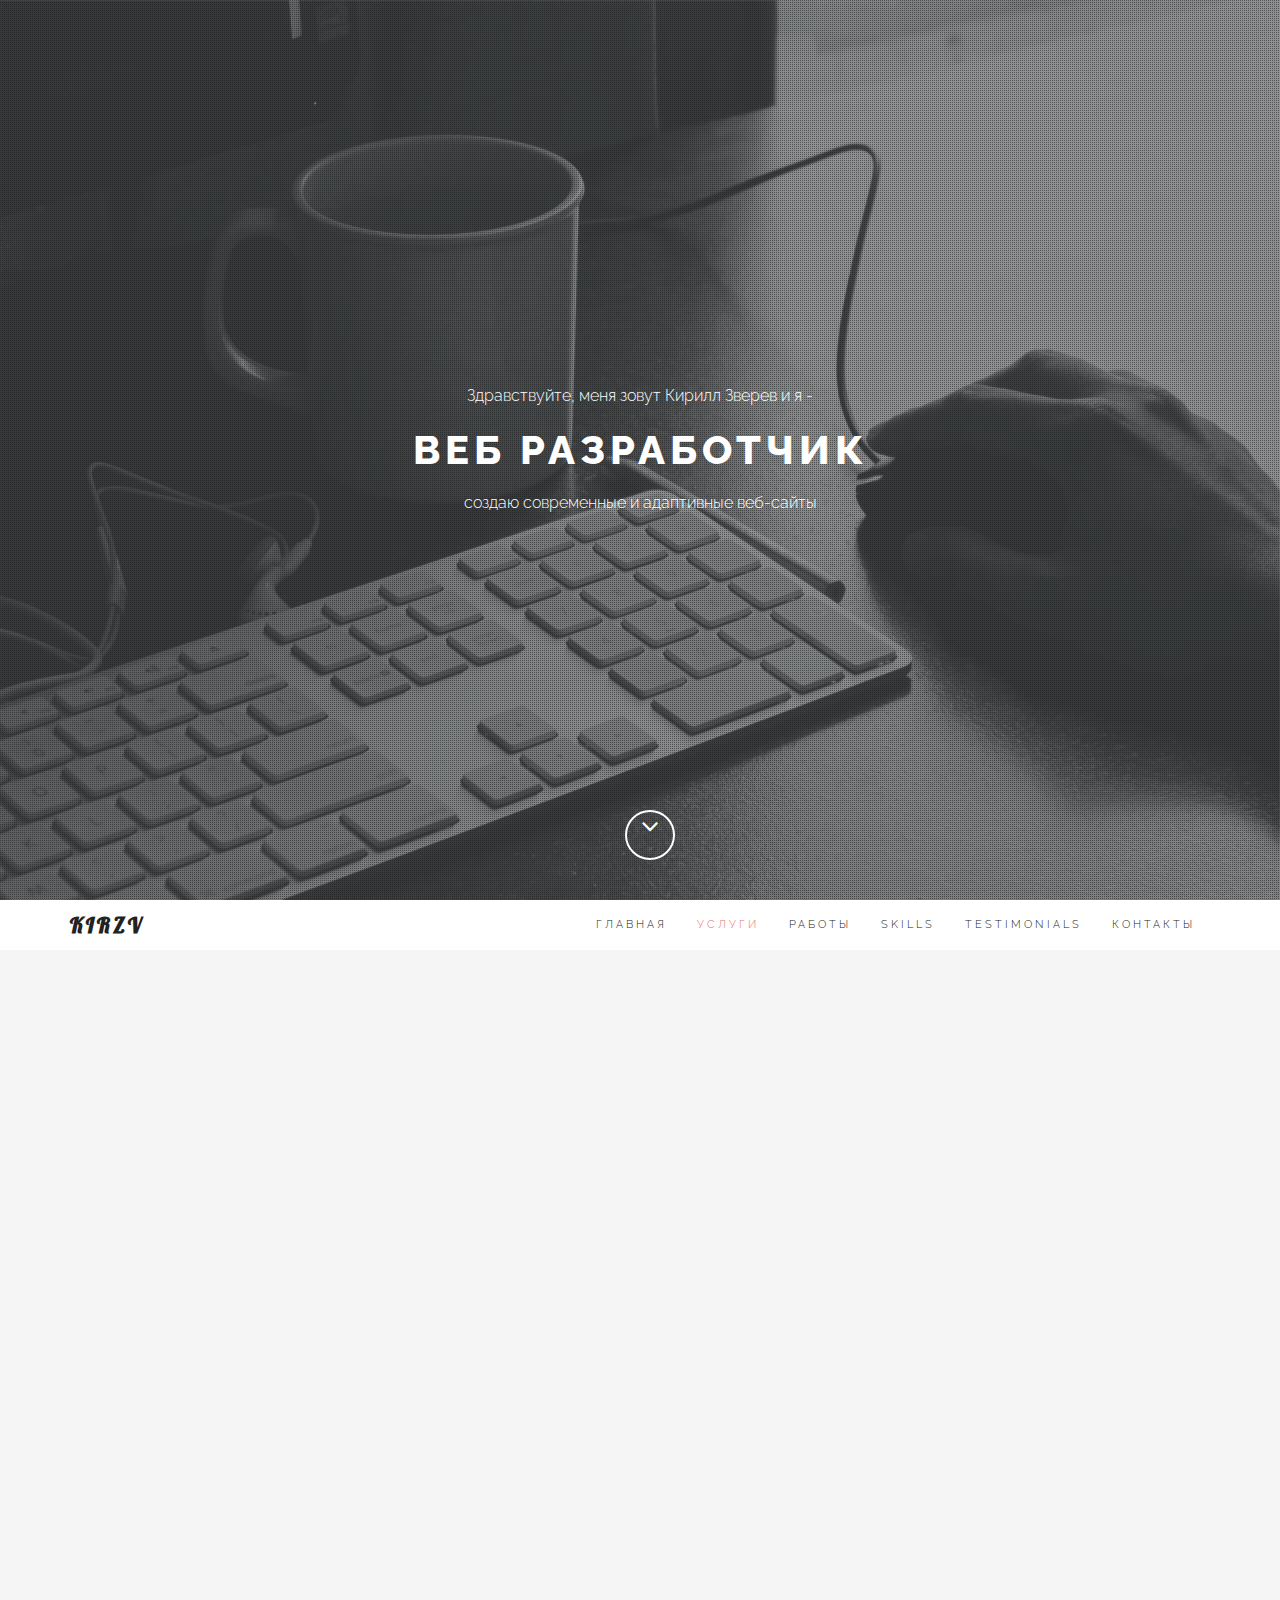
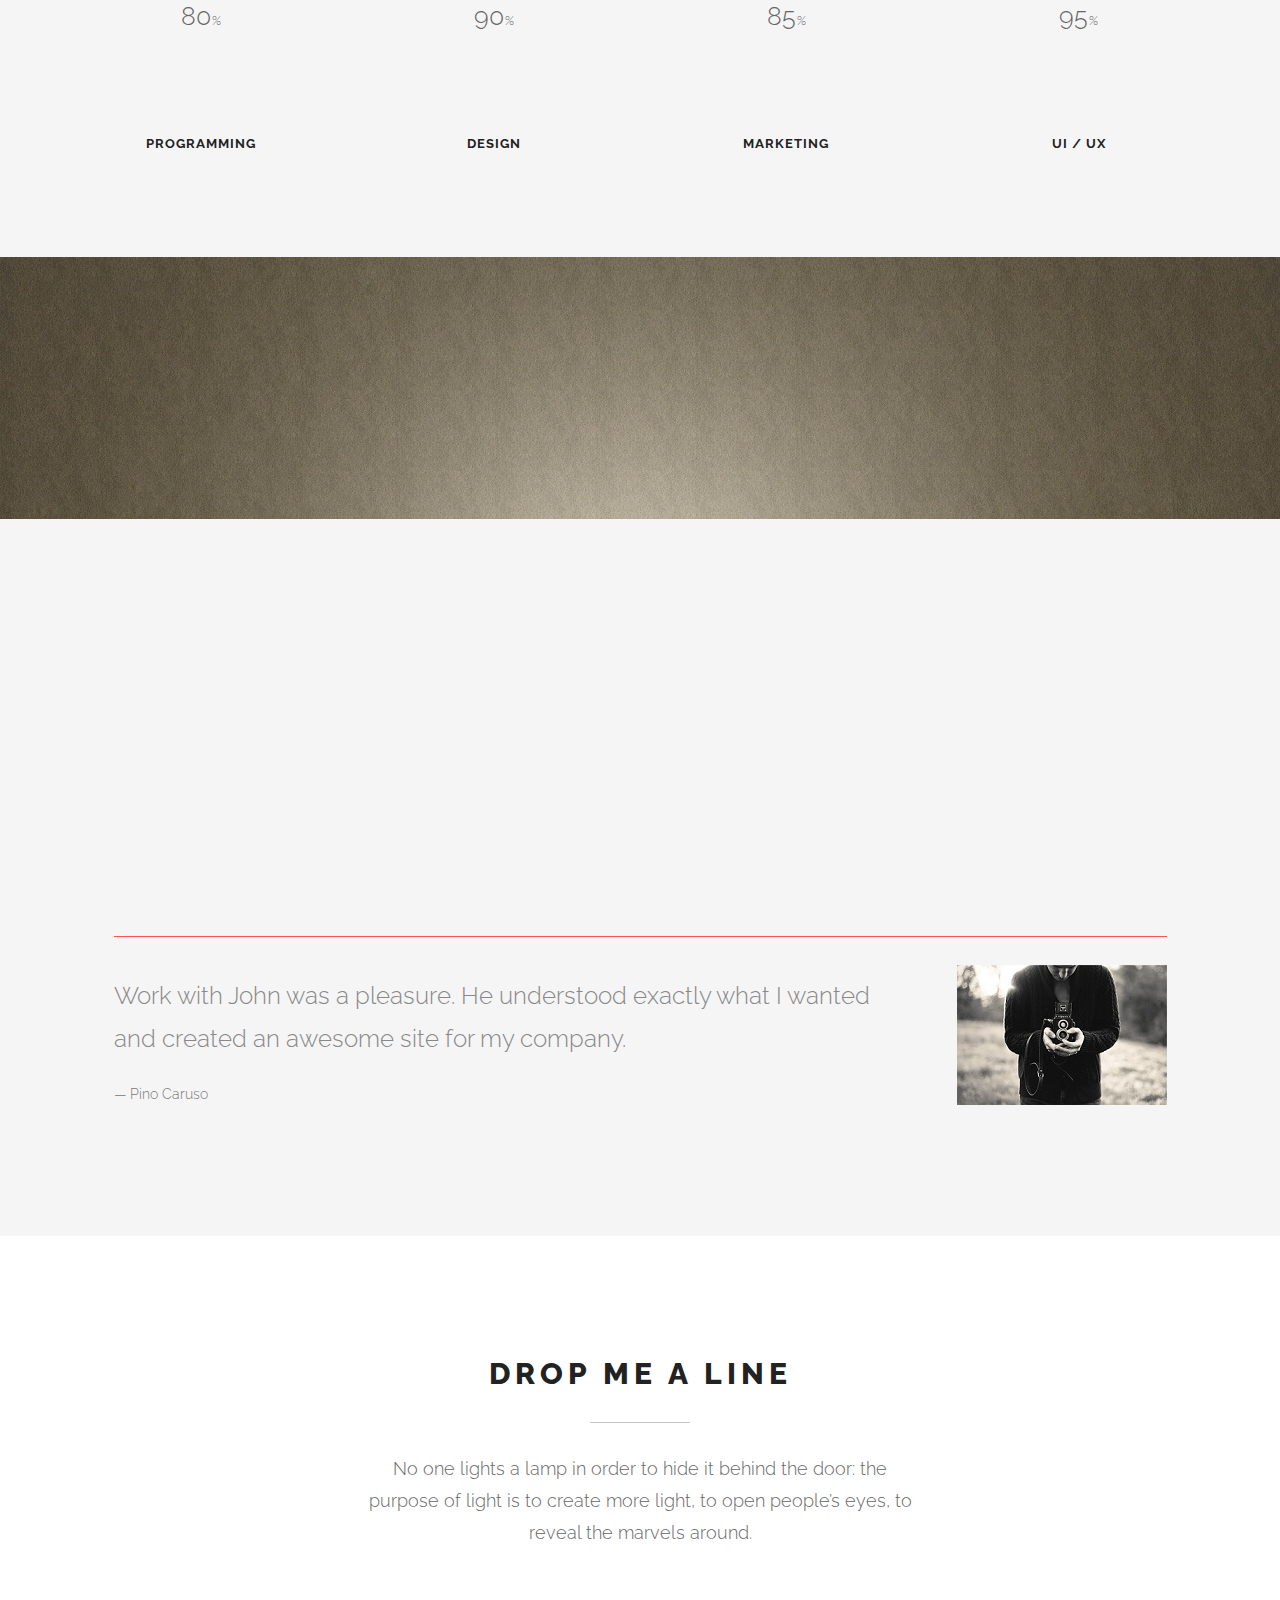
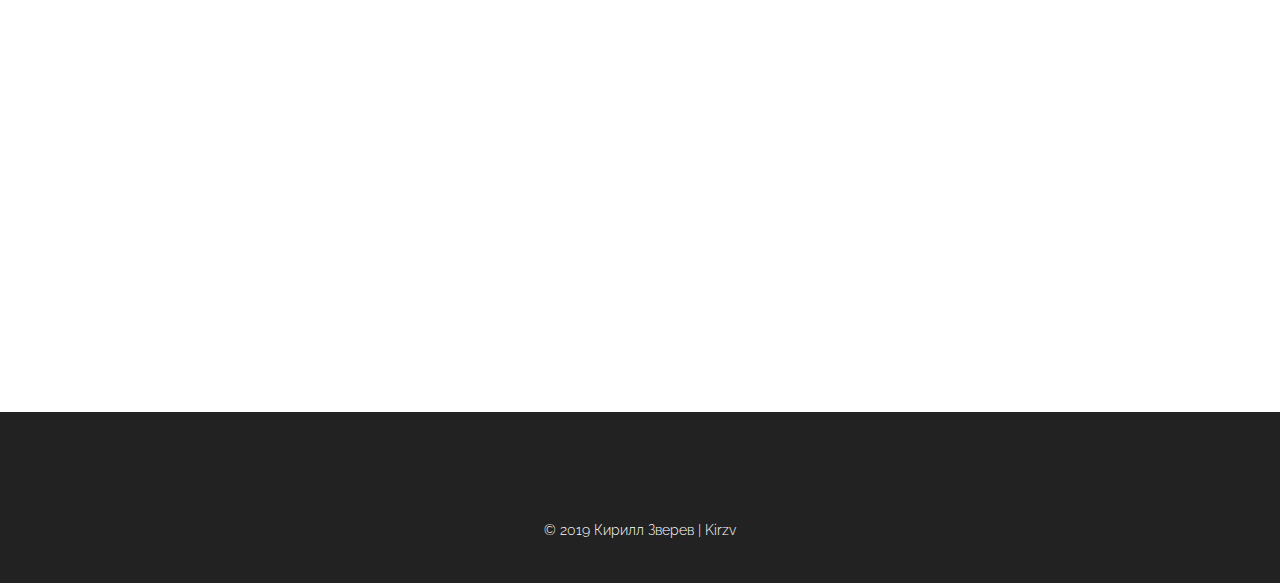
<file: index.html>
<!DOCTYPE html>
<html lang="en">
<head>
	<meta charset="UTF-8">
	<meta name="viewport" content="width=device-width, initial-scale=1.0">
	<meta name="description" content="">
	<meta name="author" content="">

	<title>Кирилл Зверев / Kirzv - Портфолио</title>

	<!-- CSS -->
	<link href="assets/bootstrap/css/bootstrap.min.css" rel="stylesheet" media="screen">
	<link href="assets/css/font-awesome.min.css" rel="stylesheet" media="screen">
	<link href="assets/css/simple-line-icons.css" rel="stylesheet" media="screen">
	<link href="assets/css/animate.css" rel="stylesheet">
    
	<!-- Custom styles CSS -->
	<link href="assets/css/style.css" rel="stylesheet" media="screen">
    
    <script src="assets/js/modernizr.custom.js"></script>
       <!-- Yandex.Metrika counter -->
<script type="text/javascript" >
   (function(m,e,t,r,i,k,a){m[i]=m[i]||function(){(m[i].a=m[i].a||[]).push(arguments)};
   m[i].l=1*new Date();k=e.createElement(t),a=e.getElementsByTagName(t)[0],k.async=1,k.src=r,a.parentNode.insertBefore(k,a)})
   (window, document, "script", "https://mc.yandex.ru/metrika/tag.js", "ym");

   ym(52295143, "init", {
        id:52295143,
        clickmap:true,
        trackLinks:true,
        accurateTrackBounce:true,
        webvisor:true
   });
</script>
<noscript><div><img src="https://mc.yandex.ru/watch/52295143" style="position:absolute; left:-9999px;" alt="" /></div></noscript>
<!-- /Yandex.Metrika counter -->
</head>
<body>

	<!-- Preloader -->

	<div id="preloader">
		<div id="status"></div>
	</div>

	<!-- Home start -->

	<section id="home" class="pfblock-image screen-height">
        <div class="home-overlay"></div>
		<div class="intro">
			<div class="start">Здравствуйте, меня зовут Кирилл Зверев и я -</div>
			<h1>Веб разработчик</h1>
			<div class="start">создаю современные и адаптивные веб-сайты</div>
		</div>

        <a href="#services">
		<div class="scroll-down">
            <span>
                <i class="fa fa-angle-down fa-2x"></i>
            </span>
		</div>
        </a>

	</section>

	<!-- Home end -->

	<!-- Navigation start -->

	<header class="header">

		<nav class="navbar navbar-custom" role="navigation">

			<div class="container">

				<div class="navbar-header">
					<button type="button" class="navbar-toggle" data-toggle="collapse" data-target="#custom-collapse">
						<span class="sr-only">Toggle navigation</span>
						<span class="icon-bar"></span>
						<span class="icon-bar"></span>
						<span class="icon-bar"></span>
					</button>
					<a class="navbar-brand" href="index.html">Kirzv</a>
				</div>

				<div class="collapse navbar-collapse" id="custom-collapse">
					<ul class="nav navbar-nav navbar-right">
						<li><a href="#home">Главная</a></li>
						<li><a href="#services">Услуги</a></li>
                        <li><a href="#portfolio">Работы</a></li>
                        <li><a href="#skills">Skills</a></li>
						<li><a href="#testimonials">Testimonials</a></li>
						<li><a href="#contact">Контакты</a></li>
					</ul>
				</div>

			</div><!-- .container -->

		</nav>

	</header>

	<!-- Navigation end -->

    <!-- Services start -->

	<section id="services" class="pfblock pfblock-gray">
		<div class="container">
			<div class="row">

				<div class="col-sm-6 col-sm-offset-3">

					<div class="pfblock-header wow fadeInUp">
						<h2 class="pfblock-title">Чем я занимаюсь</h2>
						<div class="pfblock-line"></div>
						<div class="pfblock-subtitle">
							Заканчиваю институт РТУ МИРЭА в 2019 году. Факультет Информационных технологий. Направление "Информационные системы и технологии".
						</div>
					</div>

				</div>

			</div>

			<div class="row">

				<div class="col-sm-3">

					<div class="iconbox wow slideInLeft">
						<div class="iconbox-icon">
							<span class="icon-magic-wand"></span>
						</div>
						<div class="iconbox-text">
							<h3 class="iconbox-title">Вёрстка</h3>
							<div class="iconbox-desc">
								Создание сайта по макету с использованием Bootstrap, HTML5, CSS3, JavaScript, PHP.
							</div>
						</div>
					</div>

				</div>

				<div class="col-sm-3">

					<div class="iconbox wow slideInLeft">
						<div class="iconbox-icon">
							<span class="icon-puzzle"></span>
						</div>
						<div class="iconbox-text">
							<h3 class="iconbox-title">Редактирование сайтов</h3>
							<div class="iconbox-desc">
								Поддержка Вашего сайта: добавление или удаление нужных элементов, их редактирование.
							</div>
						</div>
					</div>

				</div>

				<div class="col-sm-3">

					<div class="iconbox wow slideInRight">
						<div class="iconbox-icon">
							<span class="icon-badge"></span>
						</div>
						<div class="iconbox-text">
							<h3 class="iconbox-title">Наполнение сайтов</h3>
							<div class="iconbox-desc">
								Добавлю контент на Ваш сайт, установлю метрику, установлю функции обратной связи и многое другое.
							</div>
						</div>
					</div>

				</div>

				<div class="col-sm-3">

					<div class="iconbox wow slideInRight">
						<div class="iconbox-icon">
							<span class="icon-question"></span>
						</div>
						<div class="iconbox-text">
							<h3 class="iconbox-title">Консультации</h3>
							<div class="iconbox-desc">
								Проконсультирую клиента по поводу интересующих его вопросов.
							</div>
						</div>
					</div>

				</div>

			</div><!-- .row -->
		</div><!-- .container -->
	</section>

	<!-- Services end -->
    
	<!-- Portfolio start -->

	<section id="portfolio" class="pfblock">
		<div class="container">
			<div class="row">

				<div class="col-sm-6 col-sm-offset-3">

					<div class="pfblock-header wow fadeInUp">
						<h2 class="pfblock-title">Мои работы</h2>
						<div class="pfblock-line"></div>
						<div class="pfblock-subtitle">
							No one lights a lamp in order to hide it behind the door: the purpose of light is to create more light, to open people’s eyes, to reveal the marvels around.
						</div>
					</div>

				</div>

			</div><!-- .row -->
            
            
            <div class="row">
                
                <div class="col-xs-12 col-sm-4 col-md-4">
                    
                    <a href="site1/index.html">
                    	<div class="grid wow zoomIn">
                        <figure class="effect-bubba">
                            <img src="assets/images/item-1.jpg" alt="img01"/>
                            <figcaption>
                                <h2>Мебель <span>Елена</span></h2>
                                <p>Одна страница сайта со слайдерами и всплывающими окнами</p>
                            </figcaption>			
                        </figure>
                    </div>
                </a>
                    
                </div>

                <div class="col-xs-12 col-sm-4 col-md-4">
            
                     <a href="site2/index.html">
                     	<div class="grid wow zoomIn">
                        <figure class="effect-bubba">
                            <img src="assets/images/item-2.jpg" alt="img01"/>
                            <figcaption>
                                <h2>Риелторский <span>центр</span></h2>
                                <p>Студенческая работа в РТУ МИРЭА</p>
                            </figcaption>			
                        </figure>
                    </div>
                </a>
                    
                </div>
                
                <div class="col-xs-12 col-sm-4 col-md-4">
            
                    <div class="grid wow zoomIn">
                        <figure class="effect-bubba">
                            <img src="assets/images/item-3.jpg" alt="img01"/>
                            <figcaption>
                                <h2>Скоро <span>будут</span></h2>
                                <p>Здесь будут будущие работы из портфолио</p>
                            </figcaption>			
                        </figure>
                    </div>
                    
                </div>
                
                <div class="col-xs-12 col-sm-4 col-md-4">
            
                    <div class="grid wow zoomIn">
                        <figure class="effect-bubba">
                            <img src="assets/images/item-4.jpg" alt="img01"/>
                            <figcaption>
                                <h2>Скоро <span>будут</span></h2>
                                <p>Здесь будут будущие работы из портфолио</p>
                            </figcaption>			
                        </figure>
                    </div>
                    
                </div>
                
                <div class="col-xs-12 col-sm-4 col-md-4">
            
                    <div class="grid wow zoomIn">
                        <figure class="effect-bubba">
                            <img src="assets/images/item-5.jpg" alt="img01"/>
                            <figcaption>
                                <h2>Скоро <span>будут</span></h2>
                                <p>Здесь будут будущие работы из портфолио</p>
                            </figcaption>			
                        </figure>
                    </div>
                    
                </div>
                
                <div class="col-xs-12 col-sm-4 col-md-4">
            
                    <div class="grid wow zoomIn">
                        <figure class="effect-bubba">
                            <img src="assets/images/item-6.jpg" alt="img01"/>
                            <figcaption>
                                <h2>Скоро <span>будут</span></h2>
                                <p>Здесь будут будущие работы из портфолио</p>
                            </figcaption>			
                        </figure>
                    </div>
                    
                </div>
                
            </div>


		</div><!-- .contaier -->

	</section>

	<!-- Portfolio end -->
    
    <!-- Skills start -->
    
    <section class="pfblock pfblock-gray" id="skills">
		
			<div class="container">
			
				<div class="row skills">
					
					<div class="row">

                        <div class="col-sm-6 col-sm-offset-3">

                            <div class="pfblock-header wow fadeInUp">
                                <h2 class="pfblock-title">Мои навыки</h2>
                                <div class="pfblock-line"></div>
                                <div class="pfblock-subtitle">
                                    No one lights a lamp in order to hide it behind the door: the purpose of light is to create more light, to open people’s eyes, to reveal the marvels around.
                                </div>
                            </div>

                        </div>

                    </div><!-- .row -->
					
					<div class="col-sm-6 col-md-3 text-center">
						<span data-percent="80" class="chart easyPieChart" style="width: 140px; height: 140px; line-height: 140px;">
                            <span class="percent">80</span>
                        </span>
						<h3 class="text-center">Programming</h3>
					</div>
					<div class="col-sm-6 col-md-3 text-center">
						<span data-percent="90" class="chart easyPieChart" style="width: 140px; height: 140px; line-height: 140px;">
                            <span class="percent">90</span>
                        </span>
						<h3 class="text-center">Design</h3>
					</div>
					<div class="col-sm-6 col-md-3 text-center">
						<span data-percent="85" class="chart easyPieChart" style="width: 140px; height: 140px; line-height: 140px;">
                            <span class="percent">85</span>
                        </span>
						<h3 class="text-center">Marketing</h3>
					</div>
					<div class="col-sm-6 col-md-3 text-center">
						<span data-percent="95" class="chart easyPieChart" style="width: 140px; height: 140px; line-height: 140px;">
                            <span class="percent">95</span>
                        </span>
						<h3 class="text-center">UI / UX</h3>
					</div>
					
				</div><!--End row -->
			
			</div>
		
    </section>
    
    <!-- Skills end -->

	<!-- CallToAction start -->

	<section class="calltoaction">
		<div class="container">

			<div class="row">

				<div class="col-md-12 col-lg-12">
					<h2 class="wow slideInRight" data-wow-delay=".1s">ARE YOU READY TO START?</h2>
					<div class="calltoaction-decription wow slideInRight" data-wow-delay=".2s">
						I'm available for freelance projects.
					</div>
				</div>

				<div class="col-md-12 col-lg-12 calltoaction-btn wow slideInRight" data-wow-delay=".3s">
					<a href="#contact" class="btn btn-lg">Hire Me</a>
				</div>

			</div><!-- .row -->
		</div><!-- .container -->
	</section>

	<!-- CallToAction end -->

	<!-- Testimonials start -->

	<section id="testimonials" class="pfblock pfblock-gray">

		<div class="container">
            
            <div class="row">

				<div class="col-sm-6 col-sm-offset-3">

					<div class="pfblock-header wow fadeInUp">
						<h2 class="pfblock-title">What my clients say</h2>
						<div class="pfblock-line"></div>
						<div class="pfblock-subtitle">
							No one lights a lamp in order to hide it behind the door: the purpose of light is to create more light, to open people’s eyes, to reveal the marvels around.
						</div>
					</div>

				</div>

			</div><!-- .row -->

            <div class="row">

			<div id="cbp-qtrotator" class="cbp-qtrotator">
                <div class="cbp-qtcontent">
                    <img src="assets/images/client-1.jpg" alt="client-1" />
                    <blockquote>
                      <p>Work with John was a pleasure. He understood exactly what I wanted and created an awesome site for my company.</p>
                      <footer>Pino Caruso</footer>
                    </blockquote>
                </div>
                <div class="cbp-qtcontent">
                    <img src="assets/images/client-2.jpg" alt="client-2" />
                    <blockquote>
                      <p>I'm really happy with the results. Get 100% satisfaction is difficult but Alex got it without problems.</p>
                      <footer>Jane Doe</footer>
                    </blockquote>
                </div>

            </div>		

            </div><!-- .row -->

					
		</div><!-- .row -->
	</section>

	<!-- Testimonial end -->


	<!-- Contact start -->

	<section id="contact" class="pfblock">
		<div class="container">
			<div class="row">

				<div class="col-sm-6 col-sm-offset-3">

					<div class="pfblock-header">
						<h2 class="pfblock-title">Drop me a line</h2>
						<div class="pfblock-line"></div>
						<div class="pfblock-subtitle">
							No one lights a lamp in order to hide it behind the door: the purpose of light is to create more light, to open people’s eyes, to reveal the marvels around.
						</div>
					</div>

				</div>

			</div><!-- .row -->

			<div class="row">

				<div class="col-sm-6 col-sm-offset-3">

					<form id="contact-form" role="form">
						<div class="ajax-hidden">
							<div class="form-group wow fadeInUp">
								<label class="sr-only" for="c_name">Name</label>
								<input type="text" id="c_name" class="form-control" name="c_name" placeholder="Name">
							</div>

							<div class="form-group wow fadeInUp" data-wow-delay=".1s">
								<label class="sr-only" for="c_email">Email</label>
								<input type="email" id="c_email" class="form-control" name="c_email" placeholder="E-mail">
							</div>

							<div class="form-group wow fadeInUp" data-wow-delay=".2s">
								<textarea class="form-control" id="c_message" name="c_message" rows="7" placeholder="Message"></textarea>
							</div>

							<button type="submit" class="btn btn-lg btn-block wow fadeInUp" data-wow-delay=".3s">Send Message</button>
						</div>
						<div class="ajax-response"></div>
					</form>

				</div>

			</div><!-- .row -->
		</div><!-- .container -->
	</section>

	<!-- Contact end -->

	<!-- Footer start -->

	<footer id="footer">
		<div class="container">
			<div class="row">

				<div class="col-sm-12">

					<ul class="social-links">
						<li><a href="index.html#" class="wow fadeInUp"><i class="fa fa-facebook"></i></a></li>
						<li><a href="index.html#" class="wow fadeInUp" data-wow-delay=".1s"><i class="fa fa-twitter"></i></a></li>
						<li><a href="index.html#" class="wow fadeInUp" data-wow-delay=".2s"><i class="fa fa-google-plus"></i></a></li>
						<li><a href="index.html#" class="wow fadeInUp" data-wow-delay=".4s"><i class="fa fa-pinterest"></i></a></li>
						<li><a href="index.html#" class="wow fadeInUp" data-wow-delay=".5s"><i class="fa fa-envelope"></i></a></li>
					</ul>

                    <p class="copyright">
                        © 2019 Кирилл Зверев | Kirzv
					</p>

				</div>

			</div><!-- .row -->
		</div><!-- .container -->
	</footer>

	<!-- Footer end -->

	<!-- Scroll to top -->

	<div class="scroll-up">
		<a href="#home"><i class="fa fa-angle-up"></i></a>
	</div>
    
    <!-- Scroll to top end-->

	<!-- Javascript files -->

	<script src="assets/js/jquery-1.11.1.min.js"></script>
	<script src="assets/bootstrap/js/bootstrap.min.js"></script>
	<script src="assets/js/jquery.parallax-1.1.3.js"></script>
	<script src="assets/js/imagesloaded.pkgd.js"></script>
	<script src="assets/js/jquery.sticky.js"></script>
	<script src="assets/js/smoothscroll.js"></script>
	<script src="assets/js/wow.min.js"></script>
    <script src="assets/js/jquery.easypiechart.js"></script>
    <script src="assets/js/waypoints.min.js"></script>
    <script src="assets/js/jquery.cbpQTRotator.js"></script>
	<script src="assets/js/custom.js"></script>

</body>
</html>
</file>
<file: assets/css/simple-line-icons.css>
@font-face {
	font-family: 'Simple-Line-Icons';
	src:url('../fonts/Simple-Line-Icons.eot');
	src:url('../fonts/Simple-Line-Icons.eot?#iefix') format('embedded-opentype'),
		url('../fonts/Simple-Line-Icons.woff') format('woff'),
		url('../fonts/Simple-Line-Icons.ttf') format('truetype'),
		url('../fonts/Simple-Line-Icons.svg#Simple-Line-Icons') format('svg');
	font-weight: normal;
	font-style: normal;
}

/* Use the following CSS code if you want to use data attributes for inserting your icons */
[data-icon]:before {
	font-family: 'Simple-Line-Icons';
	content: attr(data-icon);
	speak: none;
	font-weight: normal;
	font-variant: normal;
	text-transform: none;
	line-height: 1;
	-webkit-font-smoothing: antialiased;
	-moz-osx-font-smoothing: grayscale;
}

/* Use the following CSS code if you want to have a class per icon */
/*
Instead of a list of all class selectors,
you can use the generic selector below, but it's slower:
[class*="icon-"] {
*/
.icon-user-female, .icon-user-follow, .icon-user-following, .icon-user-unfollow, .icon-trophy, .icon-screen-smartphone, .icon-screen-desktop, .icon-plane, .icon-notebook, .icon-moustache, .icon-mouse, .icon-magnet, .icon-energy, .icon-emoticon-smile, .icon-disc, .icon-cursor-move, .icon-crop, .icon-credit-card, .icon-chemistry, .icon-user, .icon-speedometer, .icon-social-youtube, .icon-social-twitter, .icon-social-tumblr, .icon-social-facebook, .icon-social-dropbox, .icon-social-dribbble, .icon-shield, .icon-screen-tablet, .icon-magic-wand, .icon-hourglass, .icon-graduation, .icon-ghost, .icon-game-controller, .icon-fire, .icon-eyeglasses, .icon-envelope-open, .icon-envelope-letter, .icon-bell, .icon-badge, .icon-anchor, .icon-wallet, .icon-vector, .icon-speech, .icon-puzzle, .icon-printer, .icon-present, .icon-playlist, .icon-pin, .icon-picture, .icon-map, .icon-layers, .icon-handbag, .icon-globe-alt, .icon-globe, .icon-frame, .icon-folder-alt, .icon-film, .icon-feed, .icon-earphones-alt, .icon-earphones, .icon-drop, .icon-drawer, .icon-docs, .icon-directions, .icon-direction, .icon-diamond, .icon-cup, .icon-compass, .icon-call-out, .icon-call-in, .icon-call-end, .icon-calculator, .icon-bubbles, .icon-briefcase, .icon-book-open, .icon-basket-loaded, .icon-basket, .icon-bag, .icon-action-undo, .icon-action-redo, .icon-wrench, .icon-umbrella, .icon-trash, .icon-tag, .icon-support, .icon-size-fullscreen, .icon-size-actual, .icon-shuffle, .icon-share-alt, .icon-share, .icon-rocket, .icon-question, .icon-pie-chart, .icon-pencil, .icon-note, .icon-music-tone-alt, .icon-music-tone, .icon-microphone, .icon-loop, .icon-logout, .icon-login, .icon-list, .icon-like, .icon-home, .icon-grid, .icon-graph, .icon-equalizer, .icon-dislike, .icon-cursor, .icon-control-start, .icon-control-rewind, .icon-control-play, .icon-control-pause, .icon-control-forward, .icon-control-end, .icon-calendar, .icon-bulb, .icon-bar-chart, .icon-arrow-up, .icon-arrow-right, .icon-arrow-left, .icon-arrow-down, .icon-ban, .icon-bubble, .icon-camcorder, .icon-camera, .icon-check, .icon-clock, .icon-close, .icon-cloud-download, .icon-cloud-upload, .icon-doc, .icon-envelope, .icon-eye, .icon-flag, .icon-folder, .icon-heart, .icon-info, .icon-key, .icon-link, .icon-lock, .icon-lock-open, .icon-magnifier, .icon-magnifier-add, .icon-magnifier-remove, .icon-paper-clip, .icon-paper-plane, .icon-plus, .icon-pointer, .icon-power, .icon-refresh, .icon-reload, .icon-settings, .icon-star, .icon-symbol-female, .icon-symbol-male, .icon-target, .icon-volume-1, .icon-volume-2, .icon-volume-off, .icon-users {
	font-family: 'Simple-Line-Icons';
	speak: none;
	font-style: normal;
	font-weight: normal;
	font-variant: normal;
	text-transform: none;
	line-height: 1;
	-webkit-font-smoothing: antialiased;
}
.icon-user-female:before {
	content: "\e000";
}
.icon-user-follow:before {
	content: "\e002";
}
.icon-user-following:before {
	content: "\e003";
}
.icon-user-unfollow:before {
	content: "\e004";
}
.icon-trophy:before {
	content: "\e006";
}
.icon-screen-smartphone:before {
	content: "\e010";
}
.icon-screen-desktop:before {
	content: "\e011";
}
.icon-plane:before {
	content: "\e012";
}
.icon-notebook:before {
	content: "\e013";
}
.icon-moustache:before {
	content: "\e014";
}
.icon-mouse:before {
	content: "\e015";
}
.icon-magnet:before {
	content: "\e016";
}
.icon-energy:before {
	content: "\e020";
}
.icon-emoticon-smile:before {
	content: "\e021";
}
.icon-disc:before {
	content: "\e022";
}
.icon-cursor-move:before {
	content: "\e023";
}
.icon-crop:before {
	content: "\e024";
}
.icon-credit-card:before {
	content: "\e025";
}
.icon-chemistry:before {
	content: "\e026";
}
.icon-user:before {
	content: "\e005";
}
.icon-speedometer:before {
	content: "\e007";
}
.icon-social-youtube:before {
	content: "\e008";
}
.icon-social-twitter:before {
	content: "\e009";
}
.icon-social-tumblr:before {
	content: "\e00a";
}
.icon-social-facebook:before {
	content: "\e00b";
}
.icon-social-dropbox:before {
	content: "\e00c";
}
.icon-social-dribbble:before {
	content: "\e00d";
}
.icon-shield:before {
	content: "\e00e";
}
.icon-screen-tablet:before {
	content: "\e00f";
}
.icon-magic-wand:before {
	content: "\e017";
}
.icon-hourglass:before {
	content: "\e018";
}
.icon-graduation:before {
	content: "\e019";
}
.icon-ghost:before {
	content: "\e01a";
}
.icon-game-controller:before {
	content: "\e01b";
}
.icon-fire:before {
	content: "\e01c";
}
.icon-eyeglasses:before {
	content: "\e01d";
}
.icon-envelope-open:before {
	content: "\e01e";
}
.icon-envelope-letter:before {
	content: "\e01f";
}
.icon-bell:before {
	content: "\e027";
}
.icon-badge:before {
	content: "\e028";
}
.icon-anchor:before {
	content: "\e029";
}
.icon-wallet:before {
	content: "\e02a";
}
.icon-vector:before {
	content: "\e02b";
}
.icon-speech:before {
	content: "\e02c";
}
.icon-puzzle:before {
	content: "\e02d";
}
.icon-printer:before {
	content: "\e02e";
}
.icon-present:before {
	content: "\e02f";
}
.icon-playlist:before {
	content: "\e030";
}
.icon-pin:before {
	content: "\e031";
}
.icon-picture:before {
	content: "\e032";
}
.icon-map:before {
	content: "\e033";
}
.icon-layers:before {
	content: "\e034";
}
.icon-handbag:before {
	content: "\e035";
}
.icon-globe-alt:before {
	content: "\e036";
}
.icon-globe:before {
	content: "\e037";
}
.icon-frame:before {
	content: "\e038";
}
.icon-folder-alt:before {
	content: "\e039";
}
.icon-film:before {
	content: "\e03a";
}
.icon-feed:before {
	content: "\e03b";
}
.icon-earphones-alt:before {
	content: "\e03c";
}
.icon-earphones:before {
	content: "\e03d";
}
.icon-drop:before {
	content: "\e03e";
}
.icon-drawer:before {
	content: "\e03f";
}
.icon-docs:before {
	content: "\e040";
}
.icon-directions:before {
	content: "\e041";
}
.icon-direction:before {
	content: "\e042";
}
.icon-diamond:before {
	content: "\e043";
}
.icon-cup:before {
	content: "\e044";
}
.icon-compass:before {
	content: "\e045";
}
.icon-call-out:before {
	content: "\e046";
}
.icon-call-in:before {
	content: "\e047";
}
.icon-call-end:before {
	content: "\e048";
}
.icon-calculator:before {
	content: "\e049";
}
.icon-bubbles:before {
	content: "\e04a";
}
.icon-briefcase:before {
	content: "\e04b";
}
.icon-book-open:before {
	content: "\e04c";
}
.icon-basket-loaded:before {
	content: "\e04d";
}
.icon-basket:before {
	content: "\e04e";
}
.icon-bag:before {
	content: "\e04f";
}
.icon-action-undo:before {
	content: "\e050";
}
.icon-action-redo:before {
	content: "\e051";
}
.icon-wrench:before {
	content: "\e052";
}
.icon-umbrella:before {
	content: "\e053";
}
.icon-trash:before {
	content: "\e054";
}
.icon-tag:before {
	content: "\e055";
}
.icon-support:before {
	content: "\e056";
}
.icon-size-fullscreen:before {
	content: "\e057";
}
.icon-size-actual:before {
	content: "\e058";
}
.icon-shuffle:before {
	content: "\e059";
}
.icon-share-alt:before {
	content: "\e05a";
}
.icon-share:before {
	content: "\e05b";
}
.icon-rocket:before {
	content: "\e05c";
}
.icon-question:before {
	content: "\e05d";
}
.icon-pie-chart:before {
	content: "\e05e";
}
.icon-pencil:before {
	content: "\e05f";
}
.icon-note:before {
	content: "\e060";
}
.icon-music-tone-alt:before {
	content: "\e061";
}
.icon-music-tone:before {
	content: "\e062";
}
.icon-microphone:before {
	content: "\e063";
}
.icon-loop:before {
	content: "\e064";
}
.icon-logout:before {
	content: "\e065";
}
.icon-login:before {
	content: "\e066";
}
.icon-list:before {
	content: "\e067";
}
.icon-like:before {
	content: "\e068";
}
.icon-home:before {
	content: "\e069";
}
.icon-grid:before {
	content: "\e06a";
}
.icon-graph:before {
	content: "\e06b";
}
.icon-equalizer:before {
	content: "\e06c";
}
.icon-dislike:before {
	content: "\e06d";
}
.icon-cursor:before {
	content: "\e06e";
}
.icon-control-start:before {
	content: "\e06f";
}
.icon-control-rewind:before {
	content: "\e070";
}
.icon-control-play:before {
	content: "\e071";
}
.icon-control-pause:before {
	content: "\e072";
}
.icon-control-forward:before {
	content: "\e073";
}
.icon-control-end:before {
	content: "\e074";
}
.icon-calendar:before {
	content: "\e075";
}
.icon-bulb:before {
	content: "\e076";
}
.icon-bar-chart:before {
	content: "\e077";
}
.icon-arrow-up:before {
	content: "\e078";
}
.icon-arrow-right:before {
	content: "\e079";
}
.icon-arrow-left:before {
	content: "\e07a";
}
.icon-arrow-down:before {
	content: "\e07b";
}
.icon-ban:before {
	content: "\e07c";
}
.icon-bubble:before {
	content: "\e07d";
}
.icon-camcorder:before {
	content: "\e07e";
}
.icon-camera:before {
	content: "\e07f";
}
.icon-check:before {
	content: "\e080";
}
.icon-clock:before {
	content: "\e081";
}
.icon-close:before {
	content: "\e082";
}
.icon-cloud-download:before {
	content: "\e083";
}
.icon-cloud-upload:before {
	content: "\e084";
}
.icon-doc:before {
	content: "\e085";
}
.icon-envelope:before {
	content: "\e086";
}
.icon-eye:before {
	content: "\e087";
}
.icon-flag:before {
	content: "\e088";
}
.icon-folder:before {
	content: "\e089";
}
.icon-heart:before {
	content: "\e08a";
}
.icon-info:before {
	content: "\e08b";
}
.icon-key:before {
	content: "\e08c";
}
.icon-link:before {
	content: "\e08d";
}
.icon-lock:before {
	content: "\e08e";
}
.icon-lock-open:before {
	content: "\e08f";
}
.icon-magnifier:before {
	content: "\e090";
}
.icon-magnifier-add:before {
	content: "\e091";
}
.icon-magnifier-remove:before {
	content: "\e092";
}
.icon-paper-clip:before {
	content: "\e093";
}
.icon-paper-plane:before {
	content: "\e094";
}
.icon-plus:before {
	content: "\e095";
}
.icon-pointer:before {
	content: "\e096";
}
.icon-power:before {
	content: "\e097";
}
.icon-refresh:before {
	content: "\e098";
}
.icon-reload:before {
	content: "\e099";
}
.icon-settings:before {
	content: "\e09a";
}
.icon-star:before {
	content: "\e09b";
}
.icon-symbol-female:before {
	content: "\e09c";
}
.icon-symbol-male:before {
	content: "\e09d";
}
.icon-target:before {
	content: "\e09e";
}
.icon-volume-1:before {
	content: "\e09f";
}
.icon-volume-2:before {
	content: "\e0a0";
}
.icon-volume-off:before {
	content: "\e0a1";
}
.icon-users:before {
	content: "\e001";
}
</file>
<file: assets/css/style.css>
@import url(http://fonts.googleapis.com/css?family=Raleway:400,300,500,700,800);
@import url(http://fonts.googleapis.com/css?family=Lobster);

/*!
 * Clean v2.0.0
 * Homepage: http://scripteden.com
 * Copyright 2015 Script Eden
 * Licensed under MIT
*/

body {
	font: 300 14px/1.8 'Raleway', sans-serif;
	color: #666;
	overflow-x: hidden;
}

img {
	max-width: 100%;
	height: auto;
}

a {
	color: #E7746F;
}

a:hover {
	text-decoration: none;
	color: #999;
}

/* ---------------------------------------------- /*
 * Transition elsements
/* ---------------------------------------------- */


.navbar a,
.form-control {
	-webkit-transition: all 0.4s ease-in-out 0s;
	   -moz-transition: all 0.4s ease-in-out 0s;
		-ms-transition: all 0.4s ease-in-out 0s;
		 -o-transition: all 0.4s ease-in-out 0s;
			transition: all 0.4s ease-in-out 0s;
}

a,
.btn {
	-webkit-transition: all 0.125s ease-in-out 0s;
	   -moz-transition: all 0.125s ease-in-out 0s;
		-ms-transition: all 0.125s ease-in-out 0s;
		 -o-transition: all 0.125s ease-in-out 0s;
			transition: all 0.125s ease-in-out 0s;
}

/* ---------------------------------------------- /*
 * Reset box-shadow
/* ---------------------------------------------- */

.btn,
.form-control,
.form-control:hover,
.form-control:focus,
.navbar-custom .dropdown-menu {
	-webkit-box-shadow: none;
			box-shadow: none;
}

/* ---------------------------------------------- /*
 * Typography
/* ---------------------------------------------- */

h1, h2, h3, h4, h5, h6 {
	font: 700 40px/1.2 Raleway, sans-serif;
	text-transform: uppercase;
	letter-spacing: 5px;
	margin: 5px 0 5px;
	color: #222;
}

h2 {
	font-size: 30px;
	margin: 0 0 30px;
}

h3 {
	font-size: 13px;
	letter-spacing: 1px;
	margin: 0 0 5px;
}

h4 {
	font-size: 12px;
	letter-spacing: 1px;
}

h5 {
	font-size: 12px;
	letter-spacing: 1px;
	font-weight: 400;
}

h6 {
	font-size: 11px;
	letter-spacing: 1px;
	font-weight: 400;
}

/* ---------------------------------------------- /*
 * Reset border-radius
/* ---------------------------------------------- */

.btn,
.iconbox,
.progress,
#filter li,
.scroll-up a,
.form-control,
.input-group-addon {
	-webkit-border-radius: 3px;
	   -moz-border-radius: 3px;
		 -o-border-radius: 3px;
			border-radius: 3px;
}


/* ---------------------------------------------- /*
 * Input-group
/* ---------------------------------------------- */

.input-group .form-control {
	z-index: auto;
}

.input-group-addon {
	background: #D8E1E4;
	border: 2px solid #D8E1E4;
	padding: 6px 15px;
	font-weight: 700;
}

/* ---------------------------------------------- /*
 * Inputs styles
/* ---------------------------------------------- */

.form-control {
	background: #FFF;
	border: 1px solid #D8E1E4;
	font-size: 12px;
	padding: 0 15px;
}

.form-control:focus{
    border-color: rgba(135, 135, 135, 0.7);
}

.input-lg,
.form-horizontal .form-group-lg .form-control {
	height: 38px;
	font-size: 13px;
}

.input-sm,
.form-horizontal .form-group-sm .form-control {
	font-size: 11px;
	height: 30px;
}

textarea.form-control {
	padding: 15px;
    max-width: 100%;
    min-width: 100%;
}

/* ---------------------------------------------- /*
 * Custom button style
/* ---------------------------------------------- */

.btn {
	font-family: Raleway, sans-serif;
	text-transform: uppercase;
	letter-spacing: 1px;
	font-size: 13px;
	padding: 8px 26px;
	border: 0;
}

.btn:hover,
.btn:focus,
.btn:active,
.btn.active {
	outline: inherit !important;
}

/* Button size */

.btn-lg,
.btn-group-lg > .btn {
	padding: 10px 25px;
	font-size: 13px;
    background: rgba(17, 17, 17, 0.8);
    color: #fff;
}
.btn-lg:hover,
.btn-group-lg > .btn:hover{
    background: rgba(17, 17, 17, 1.8);
    color: #fff;
}

.btn-sm,
.btn-group-sm > .btn {
	padding: 6px 25px;
	font-size: 11px;
}

.btn-xs,
.btn-group-xs > .btn {
	padding: 5px 25px;
	font-size: 10px;
}

.btn .icon-before {
	margin-right: 6px;
}

.btn .icon-after {
	margin-left: 6px;
}

/* ---------------------------------------------- /*
 * General Styles
/* ---------------------------------------------- */

.pfblock {
	padding: 120px 0 100px;
}

.pfblock-gray {
	background: #f5f5f5;
}

.pfblock-image {
	padding: 0;
}

.calltoaction h1,
.calltoaction h2,
.calltoaction h3,
.calltoaction h4,
.calltoaction h5,
.calltoaction h6,
.pfblock-image,
.pfblock-image h1,
.pfblock-image h2,
.pfblock-image h3,
.pfblock-image h4,
.pfblock-image h5,
.pfblock-image h6 {
	color: #fff;
}

.pfblock-header {
	text-align: center;
	margin: 0 0 60px;
}

.pfblock-header-left {
	text-align: left;
}

.pfblock-header-left .pfblock-line {
	width: inherit;
	margin: 30px 0;
}

.pfblock-title{
    font-weight: 800;
}

.pfblock-subtitle {
	font-family: Raleway, "Times New Roman", Times, sans-serif;
	font-style: normal;
	font-size: 18px;
}

.pfblock-line {
	background: rgba(135, 135, 135, 0.5);
	width: 100px;
	height: 1px;
	margin: 30px auto;
}

.pfblock-icon {
	font-size: 32px;
}
.calltoaction *{
    text-align: center;
}
.calltoaction {
    background: url(../images/item-3.jpg);
	background-color: #222;
	background-repeat: no-repeat;
	background-position: 0 0;
	-webkit-background-size: cover;
	   -moz-background-size: cover;
		 -o-background-size: cover;
			background-size: cover;
	padding: 50px 0;
	color: #999;
}

.calltoaction h2 {
	font-size: 20px;
	letter-spacing: 1px;
	margin-bottom: 5px;
}

.calltoaction-decription{
    padding-top: 20px;
    padding-bottom: 30px;
    font-size: 20px;
    color: #fff;
}

.calltoaction-btn {
	text-align: center;
}

.calltoaction-btn > .btn {
    background: rgba(255, 255, 255, .8);
    color: #111;
	margin-top: 5px;
	margin-bottom: 5px;
}
.calltoaction-btn > .btn:hover{
    background: #fff;
}

.long-down {
	margin-bottom: 40px;
}

/* ---------------------------------------------- /*
 * Home
/* ---------------------------------------------- */

#home {
	background: url(../images/cover.jpg);
	background-color: #222;
	background-attachment: fixed;
	background-repeat: no-repeat;
	background-position: 50% 50%;
	-webkit-background-size: cover;
	   -moz-background-size: cover;
		 -o-background-size: cover;
			background-size: cover;
	padding: 0;
}

.home-overlay {
    background-color: rgba(44, 62, 80, 0.3);
    background-image: url("../images/pattern.png");
    background-repeat: repeat;
    height: 100%;
    left: 0;
    position: absolute;
    top: 0;
    width: 100%;
    z-index: 0;
}

.intro {
	position: absolute;
	width: 100%;
	top: 50%;
	left: 0;
	text-align: center;
	-webkit-transform: translate(0%, -50%);
	   -moz-transform: translate(0%, -50%);
		-ms-transform: translate(0%, -50%);
		 -o-transform: translate(0%, -50%);
			transform: translate(0%, -50%);
	padding: 0 15px;
}

.intro h1{
    font-weight: 800;
}

.start {
	font-family: Raleway, "Times New Roman", Times, sans-serif;
	font-size: 16px;
	font-style: normal;
	text-transform: none;
	margin: 15px 0;
}

/* ---------------------------------------------- /*
 * Servise
/* ---------------------------------------------- */

.iconbox {
	background: #fff;
	border-bottom: 1px solid #d4d4d4;
	text-align: center;
	padding: 40px 20px;
	margin: 0 0 20px;
}

.iconbox-icon {
	margin: 0 0 15px;
	font-size: 32px;
	color: #222;
}

.iconbox-title {
	margin: 0 0 15px;
	padding: 0;
}

/* ---------------------------------------------- /*
 * Skills
/* ---------------------------------------------- */

.chart {
    display: inline-block;
    height: 140px;
    margin: 50px 0;
    position: relative;
    text-align: center;
    width: 140px;
}
.chart canvas {
    left: 0;
    position: absolute;
    top: 0;
}
.percent {
    display: inline-block;
    font-size: 25px;
    font-weight: 300;
    line-height: 140px;
    z-index: 2;
}
.percent:after {
    content: "%";
    font-size: 50%;
    margin-left: 0.1em;
}

/* ---------------------------------------------- /*
 * Contact
/* ---------------------------------------------- */

.ajax-response {
	text-align: center;
}

/* ---------------------------------------------- /*
 * Footer
/* ---------------------------------------------- */

#footer {
	background: #222;
	text-align: center;
	padding: 40px 0;
	color: #FFF;
}

.copyright {
	margin: 0;
}

.copyright a{
    border-bottom: 1px dotted #fff;
}

#footer span{
    animation-iteration-count: infinite;
    -webkit-animation-iteration-count: infinite;
    color: #ff5252;
}

.social-links {
	list-style: none;
	padding: 0;
	margin: 0 0 20px;
}

.social-links li {
	display: inline-block;
	margin: 5px;
}

.social-links a {
	width: 36px;
	height: 36px;
	display: block;
	line-height: 35px;
	text-align: center;
	border: 1px solid rgba(255, 255, 255, .1);
	-webkit-border-radius: 3px;
	   -moz-border-radius: 3px;
			border-radius: 3px;
	font-size: 14px;
	color: rgba(255, 255, 255, .2);
}

.social-links a:hover {
	border: 1px solid rgba(255, 255, 255, .5);
	color: rgba(255, 255, 255, .8);
}

/* ---------------------------------------------- /*
 * Navigation
/* ---------------------------------------------- */

.header {
	border-bottom: 1px solid #f5f5f5;
	position: relative;
	width: 100%;
	z-index: 998;
}

.navbar-custom {
	border: 0;
	border-radius: 0;
	margin: 0;
	text-transform: uppercase;
	font-family: Raleway, sans-serif;
}

.navbar-custom,
.navbar-custom .dropdown-menu {
	background: #fff;
	padding: 0;
}

.navbar-custom .navbar-brand,
.navbar-custom .navbar-nav > li > a,
.navbar-custom .navbar-nav .dropdown-menu > li > a {
	font-size: 11px;
	letter-spacing: 3px;
	color: #222;
}

.navbar-custom .nav li.active,
.navbar-custom .nav li a:hover,
.navbar-custom .nav li a:focus,
.navbar-custom .navbar-nav > li.active a {
	background: none;
	outline: 0;
	color: #E7746F;
}

.navbar-custom .navbar-brand {
	font-weight: 700;
	font-size: 22px;
    font-family: Lobster, cursive;
}

.navbar-custom .dropdown-menu {
	border: 0;
	border-top: 2px solid #E7746F;
	border-radius: 0;
}

.navbar-custom .dropdown-menu > li > a {
	padding: 10px 20px;
}

.navbar-custom .nav .open > a,
.navbar-custom .dropdown-menu > li > a:hover,
.navbar-custom .dropdown-menu > li > a:focus {
	background: #f5f5f5;
}

.navbar-custom .navbar-toggle .icon-bar {
	background: #222;
}

/* ---------------------------------------------- /*
 * Scroll to top
/* ---------------------------------------------- */

.scroll-up {
	position: fixed;
	display: none;
	z-index: 999;
	bottom: 2em;
	right: 2em;
}

.scroll-up a {
	background-color: rgba(135, 135, 135, 0.5);
	display: block;
	width: 35px;
	height: 35px;
	text-align: center;
	color: #fff;
	font-size: 15px;
	line-height: 30px;
}

.scroll-up a:hover,
.scroll-up a:active {
	background-color: rgba(235, 235, 235, .8);
	color: #e7746f;
}

/* ---------------------------------------------- /*
 *Scroll Down
/* ---------------------------------------------- */

.scroll-down {
	position: absolute;
	left: 50%;
	bottom: 40px;
	border: 2px solid #fff;
	border-radius: 50%;
	height: 50px;
	width: 50px;
	margin-left: -15px;
	display: block;
	z-index: 10;
    text-align: center;
}

.scroll-down span{
    position: relative;
    color: #fff;
    -webkit-animation-name: drop;
	-webkit-animation-duration: 1s;
	-webkit-animation-timing-function: linear;
	-webkit-animation-delay: 0s;
	-webkit-animation-iteration-count: infinite;
	-webkit-animation-play-state: running;
	animation-name: drop;
	animation-duration: 1s;
	animation-timing-function: linear;
	animation-delay: 0s;
	animation-iteration-count: infinite;
	animation-play-state: running;
}

@-webkit-keyframes drop	{
	0%   { top:0px;  opacity: 0;}
	30%  { top:10px; opacity: 1;}
	100% { top:25px; opacity: 0;}
}

@keyframes drop	{
	0%   { top:0px;  opacity: 0;}
	30%  { top:10px; opacity: 1;}
	100% { top:25px; opacity: 0;}
}

/* ---------------------------------------------- /*
 * Preloader
/* ---------------------------------------------- */

#preloader {
	background: #FFF;
	bottom: 0;
	left: 0;
	position: fixed;
	right: 0;
	top: 0;
	z-index: 9999;
}

#status {
	background-image: url(../images/preloader.gif);
	background-position: center;
	background-repeat: no-repeat;
	height: 200px;
	left: 50%;
	margin: -100px 0 0 -100px;
	position: absolute;
	top: 50%;
	width: 200px;
}

/* ---------------------------------------------- /*
 * Media
/* ---------------------------------------------- */

@media (max-width: 767px) {

	.calltoaction {
		text-align: center;
	}

}

@media (max-width: 480px) {

	h1 {
		font-size: 34px;
		letter-spacing: 3px;
	}

	h2 {
		font-size: 24px;
		margin: 0 0 30px;
		letter-spacing: 3px;
	}

}


/*--------------------------------*/
/***** Portfolio Common style *****/
/*--------------------------------*/

.grid {
	position: relative;
	clear: both;
	margin: 0 auto;
	padding: 1em 0 4em;
	max-width: 100%;
	list-style: none;
	text-align: center;
}

.grid h2{
    font-size: 20px;
}

.grid figure {
	position: relative;
	float: left;
	overflow: hidden;
	margin: 10px 1%;
	min-width: 100%;
	max-width: 100%;
	height: auto;
	background: #3085a3;
	text-align: center;
	cursor: pointer;
}

.grid figure img {
	position: relative;
	display: block;
	min-height: auto;
	max-width: 100%;
	opacity: 0.8;
}

.grid figure figcaption {
	padding: 2em;
	color: #fff;
	text-transform: uppercase;
	font-size: 1.25em;
	-webkit-backface-visibility: hidden;
	backface-visibility: hidden;
}

.grid figure figcaption::before,
.grid figure figcaption::after {
	pointer-events: none;
}

.grid figure figcaption,
.grid figure figcaption > a {
	position: absolute;
	top: 0;
	left: 0;
	width: 100%;
	height: 100%;
}

/* Anchor will cover the whole item by default */
/* For some effects it will show as a button */
.grid figure figcaption > a {
	z-index: 1000;
	text-indent: 200%;
	white-space: nowrap;
	font-size: 0;
	opacity: 0;
}

.grid figure h2 {
	word-spacing: -0.15em;
	font-weight: 300;
}

.grid figure h2 span {
	font-weight: 800;
}

.grid figure h2,
.grid figure p {
	margin: 0;
}

.grid figure p {
	letter-spacing: 1px;
	font-size: 68.5%;
}

/*---------------*/
/***** Bubba *****/
/*---------------*/

figure.effect-bubba {
	background: #9e5406;
}

figure.effect-bubba img {
	opacity: 0.7;
	-webkit-transition: opacity 0.35s;
	transition: opacity 0.35s;
}

figure.effect-bubba:hover img {
	opacity: 0.4;
}

figure.effect-bubba figcaption::before,
figure.effect-bubba figcaption::after {
	position: absolute;
	top: 30px;
	right: 30px;
	bottom: 30px;
	left: 30px;
	content: '';
	opacity: 0;
	-webkit-transition: opacity 0.35s, -webkit-transform 0.35s;
	transition: opacity 0.35s, transform 0.35s;
}

figure.effect-bubba figcaption::before {
	border-top: 1px solid #fff;
	border-bottom: 1px solid #fff;
	-webkit-transform: scale(0,1);
	transform: scale(0,1);
}

figure.effect-bubba figcaption::after {
	border-right: 1px solid #fff;
	border-left: 1px solid #fff;
	-webkit-transform: scale(1,0);
	transform: scale(1,0);
}

figure.effect-bubba h2 {
	padding-top: 10%;
	-webkit-transition: -webkit-transform 0.35s;
	transition: transform 0.35s;
	-webkit-transform: translate3d(0,-20px,0);
	transform: translate3d(0,-20px,0);
    color: #fff;
}

figure.effect-bubba p {
	padding: 20px 2.5em;
	opacity: 0;
	-webkit-transition: opacity 0.35s, -webkit-transform 0.35s;
	transition: opacity 0.35s, transform 0.35s;
	-webkit-transform: translate3d(0,20px,0);
	transform: translate3d(0,20px,0);
}

figure.effect-bubba:hover figcaption::before,
figure.effect-bubba:hover figcaption::after {
	opacity: 1;
	-webkit-transform: scale(1);
	transform: scale(1);
}

figure.effect-bubba:hover h2,
figure.effect-bubba:hover p {
	opacity: 1;
	-webkit-transform: translate3d(0,0,0);
	transform: translate3d(0,0,0);
}

/*-----------------------*/
/***** Quote Rotator *****/
/*-----------------------*/

.cbp-qtrotator {
	position: relative;
	margin: 3em auto 0em auto;
	max-width: 90%;
	width: 90%;
}

.cbp-qtrotator .cbp-qtcontent {
	position: absolute;
	min-height: 200px;
	border-top: 1px solid #f4f4f4;
	border-bottom: 1px solid #f4f4f4;
	padding: 2em 0;
	top: 0;
	z-index: 0;
	opacity: 0;
	width: 100%;
}

.no-js .cbp-qtrotator .cbp-qtcontent {
	border-bottom: none;
}

.cbp-qtrotator .cbp-qtcontent.cbp-qtcurrent,
.no-js .cbp-qtrotator .cbp-qtcontent {
	position: relative; 
	z-index: 100;
	pointer-events: auto;
	opacity: 1;
}

.cbp-qtrotator .cbp-qtcontent:before,
.cbp-qtrotator .cbp-qtcontent:after {
	content: " ";
	display: table;
}

.cbp-qtrotator .cbp-qtcontent:after {
	clear: both;
}

.cbp-qtprogress {
	position: absolute;
	background: #FF5252;
	height: 1px;
	width: 0%;
	top: 0;
	z-index: 1000;
}

.cbp-qtrotator blockquote {
	margin: 0;
	padding: 0;
    border: 0;
    font-size: 12px;
}

.cbp-qtrotator blockquote p {
	font-size: 2em;
	color: #888;
	font-weight: 300;
	margin: 0.4em 0 1em;
}

.cbp-qtrotator blockquote footer {
	font-size: 1.2em;
}

.cbp-qtrotator blockquote footer:before {
	content: '― ';
}

.cbp-qtrotator .cbp-qtcontent img {
	float: right;
	margin-left: 3em;
}

/* Example for media query */
@media screen and (max-width: 30.6em) { 

	.cbp-qtrotator {
		font-size: 70%;
	}

	.cbp-qtrotator img {
		width: 80px;
	}

}
</file>
